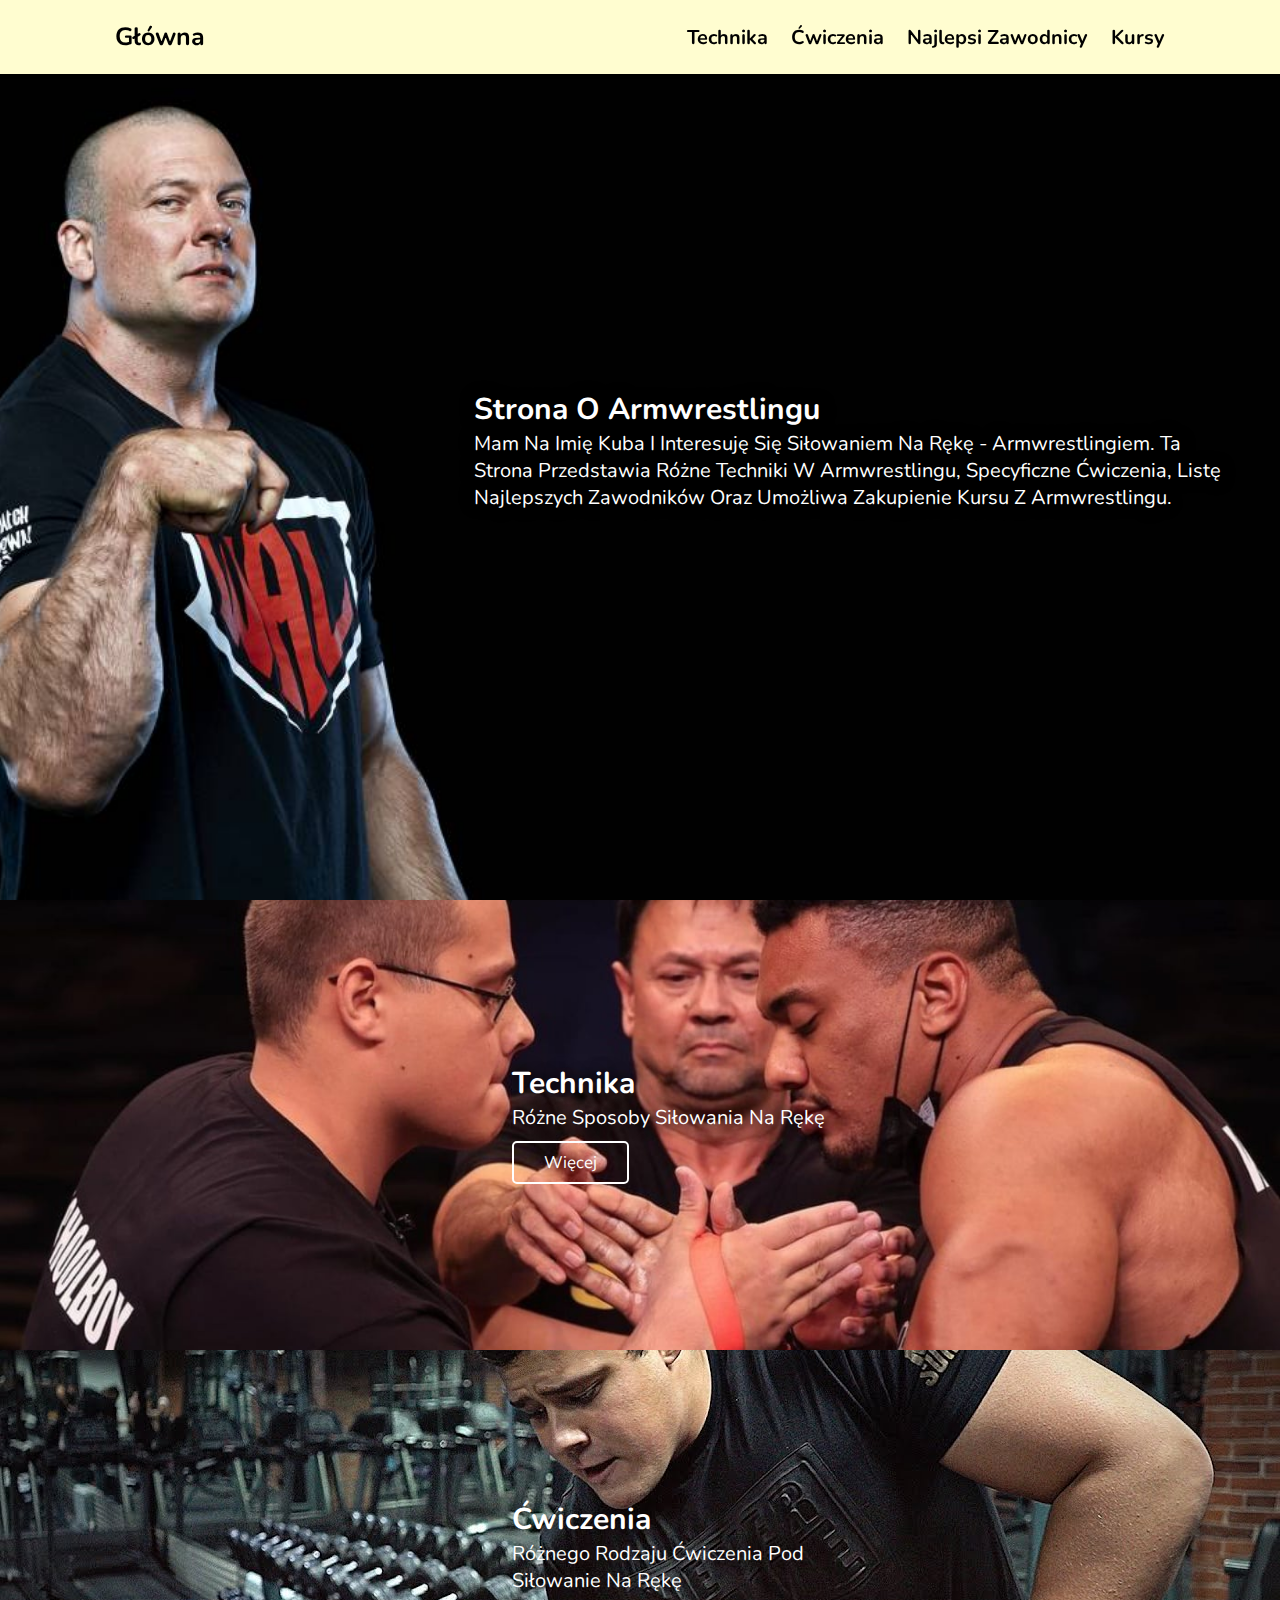
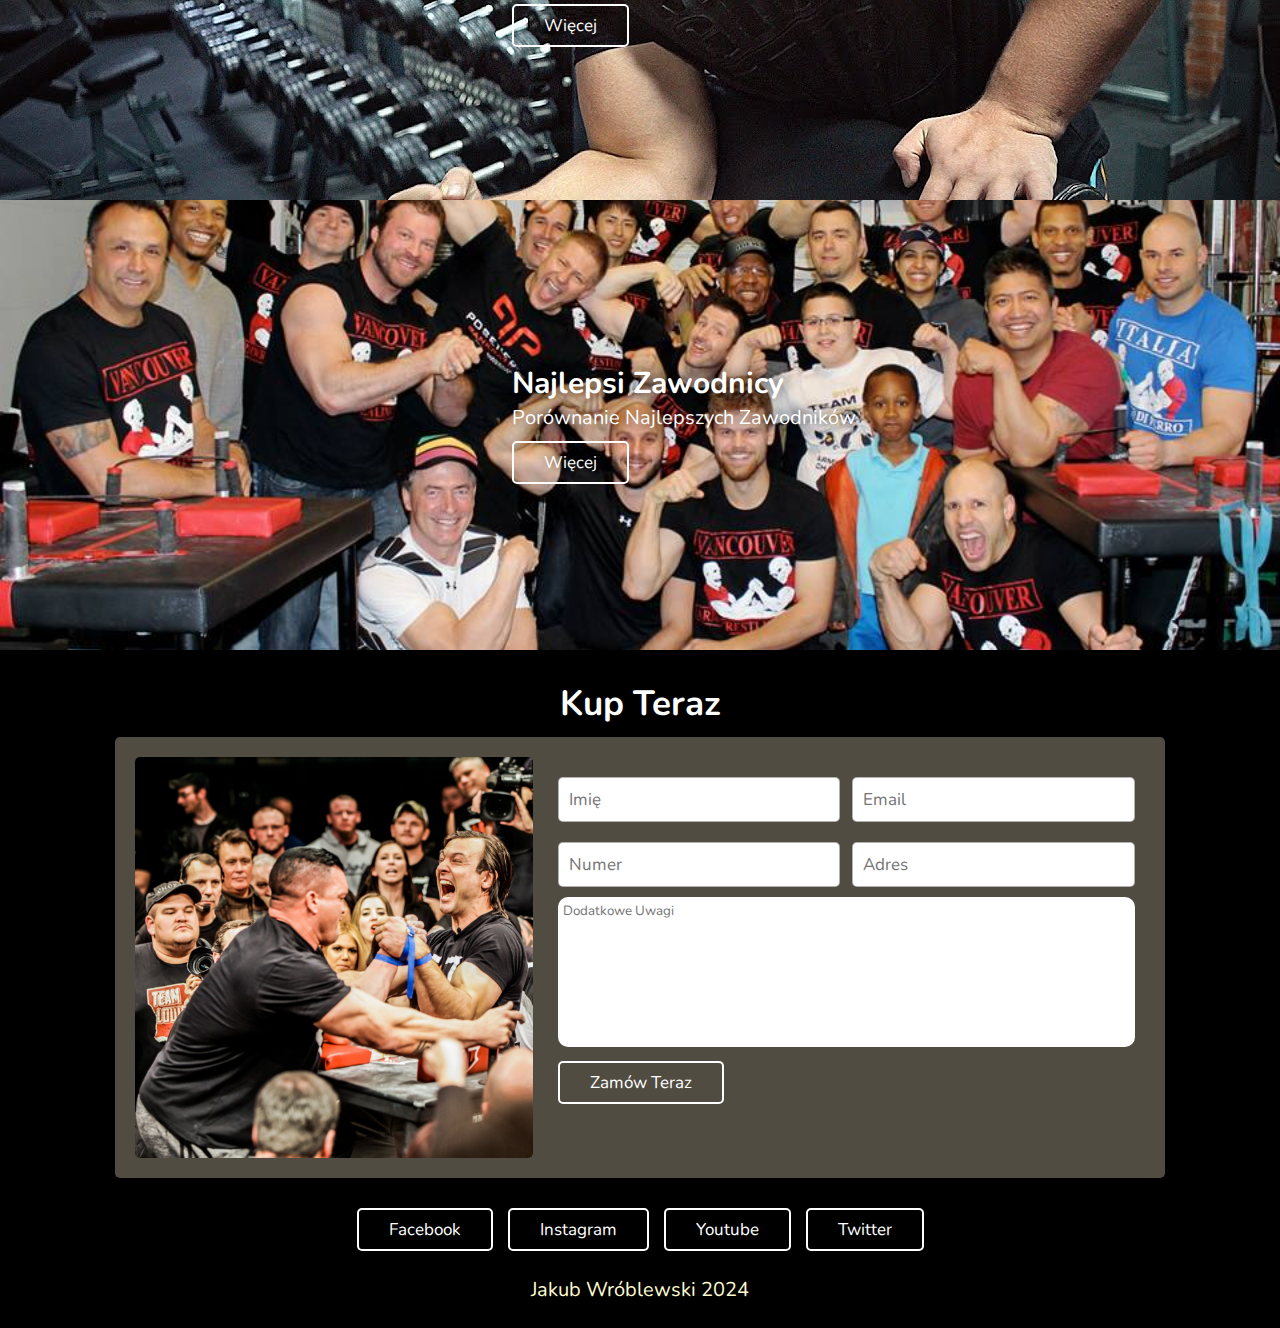
<file: index.html>
<!DOCTYPE html>
<html lang="pl">
<head>
    <meta charset="UTF-8">
    <meta http-equiv="X-UA-Compatible" content="IE=edge">
    <meta name="viewport" content="width=device-width, initial-scale=1.0">
    <meta name="author" content="Jakub Wróblewski">
    <meta name="description" content="armwrestling Page">
    <meta name="keywords" content="Arm, Strength, Power, Sport, Competition">
    <title>Armwrestling</title>
    <link rel="stylesheet" href="style.css">
    <link rel="stylesheet" href="https://cdnjs.cloudflare.com/ajax/libs/font-awesome/5.15.3/css/all.min.css">
    <script src="main.js" defer></script>
</head>


<body>
    <div class="container">
        <header>
            <a href="#" class="logo">Główna</a>
        
            <div id="menu-bar" class="fas fa-bars"></div>
        
            <nav class="navbar">
                <a href="movements.html">Technika</a>
                <a href="exercises.html">Ćwiczenia</a>
                <a href="bestArmwrestlers.html">Najlepsi zawodnicy</a>
                <a href="#Courses">Kursy</a>
            </nav>
        
        </header>
        
        
        <div id="WelcomeSec">
            <div class="WelcomeImage">
                <img src="Assets/arms/WelcomeDevon.jpg" alt="About">
            </div>
            <div class="WelcomeText">
                <h1 class="poppins-semibold prevent-select">Strona o armwrestlingu</h1>
                <p class="poppins-semibold prevent-select">Mam na imię Kuba i interesuję się siłowaniem na rękę - armwrestlingiem. Ta strona przedstawia różne techniki w armwrestlingu, specyficzne Ćwiczenia, listę najlepszych zawodników oraz umożliwa zakupienie kursu z armwrestlingu.</p>
            </div>
        </div>
        
        
        <div id="CategorySec">
            <div class="CategoryImage">
                <img src="Assets/arms/technic.jpg" alt="Technika">
            </div>
            <div class="CategoryText">
                <h1 class="poppins-semibold prevent-select">Technika</h1>
                <p class="poppins-semibold prevent-select">Różne sposoby siłowania na rękę</p>
                <a href="movements.html" class="btn">więcej</a>
            </div>
        </div>
        
        
        <div id="CategorySec">
            <div class="CategoryImage">
                <img src="Assets/arms/exer.jpg" alt="Cwiczenia">
            </div>
            <div class="CategoryText">
                <h1 class="poppins-semibold prevent-select">Ćwiczenia</h1>
                <p class="poppins-semibold prevent-select">Różnego rodzaju ćwiczenia pod siłowanie na rękę</p>
                <a href="exercises.html" class="btn">więcej</a>
            </div>
        </div>
        
        
        <div id="CategorySec">
            <div class="CategoryImage">
                <img src="Assets/arms/bestAth.jpg" alt="Zasady">
            </div>
            <div class="CategoryText">
                <h1 class="poppins-semibold prevent-select">Najlepsi zawodnicy</h1>
                <p class="poppins-semibold prevent-select">Porównanie najlepszych zawodników</p>
                <a href="bestArmwrestlers.html" class="btn">więcej</a>
            </div>
        </div>
        
        
        <section class="Courses" id="Courses">
        
            <h1 class="heading"> Kup teraz </h1>
        
            <div class="row">
        
                <div class="image">
                    <img src="Assets/arms/CoursePic.jpg" alt="Course">
                </div>
        
                <form action="">
        
                    <div class="inputBox">
                        <input type="text" placeholder="Imię">
                        <input type="email" placeholder="Email">
        
                    </div>
                    <div class="inputBox">
                        <input type="number" placeholder="Numer">
                        <input type="text" placeholder="Adres">
                    </div>
        
                    <textarea placeholder="Dodatkowe uwagi" name="" id="" cols="30" rows="10"></textarea>
        
                    <input type="submit" value="Zamów teraz" class="btn">
        
                </form>
        
            </div>
        
        </section>
        
        
        <footer>
            <div class="share">
                <a href="https://www.facebook.com/" target="_blank" class="btn">Facebook</a>
                <a href="https://www.instagram.com/" target="_blank" class="btn">Instagram</a>
                <a href="https://youtube.com/" target="_blank" class="btn">Youtube</a>
                <a href="https://twitter.com/home" target="_blank" class="btn">Twitter</a>
            </div>
        
            <h1 class="credit"><span>Jakub Wróblewski 2024</span></h1>
        </footer>
    </div>

</body>
</html>
</file>
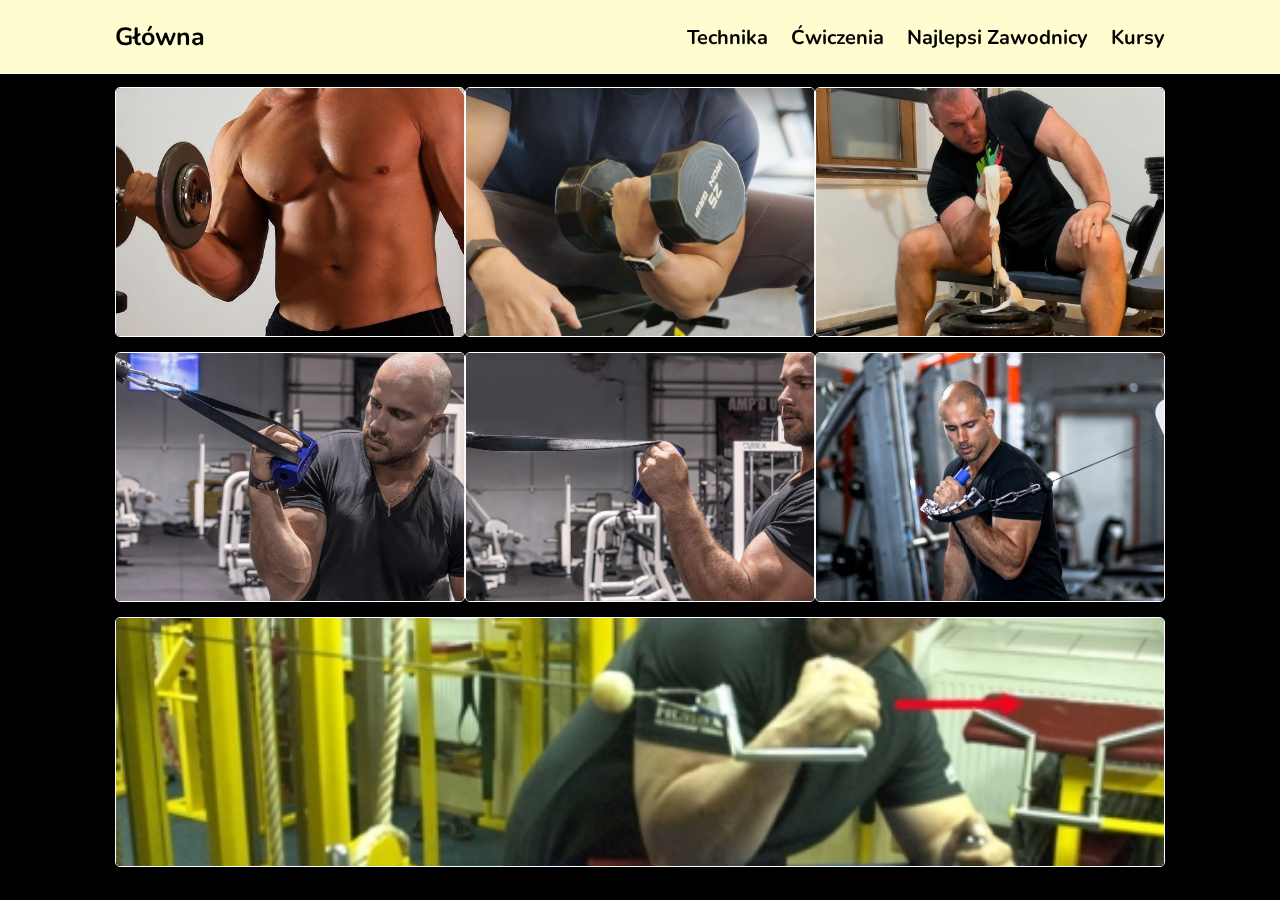
<file: exercises.html>
<!DOCTYPE html>
<html lang="pl">

<head>
    <meta charset="UTF-8">
    <meta http-equiv="X-UA-Compatible" content="IE=edge">
    <meta name="viewport" content="width=device-width, initial-scale=1.0">
    <meta name="author" content="Jakub Wróblewski">
    <meta name="description" content="armwrestling Page">
    <meta name="keywords" content="Arm, Strength, Power, Sport, Competition">
    <title>Exercises</title>
    <link rel="stylesheet" href="style.css">
    <link rel="stylesheet" href="https://cdnjs.cloudflare.com/ajax/libs/font-awesome/5.15.3/css/all.min.css">
    <script src="main.js" defer></script>
</head>


<body>
    <div class="container">
        
        <header>
            <a href="index.html" class="logo">Główna</a>
        
            <div id="menu-bar" class="fas fa-bars"></div>
        
            <nav class="navbar">
                <a href="movements.html">Technika</a>
                <a href="exercises.html">Ćwiczenia</a>
                <a href="bestArmwrestlers.html">Najlepsi zawodnicy</a>
                <a href="index.html">Kursy</a>
            </nav>
        
        </header>
        
        <section class="section" id="section">
        
            <h1 class="heading"><span> Ćwiczenia </span></h1>
        
            <div class="box-container">
        
                <div class="box">
                    <img src="Assets/arms/bicepCurl.jpg" alt="Ćwiczenie 1">
                    <div class="content">
                        <h3>Ćwiczenie 1</h3>
                        <p>Bicep curl</p>
                    </div>
                </div>
                <div class="box">
                    <img src="Assets/arms/wristCurl.png" alt="Ćwiczenie 2">
                    <div class="content">
                        <h3>Ćwiczenie 2</h3>
                        <p>Wrist curl</p>
                    </div>
                </div>
                <div class="box">
                    <img src="Assets/arms/pronation.jpg" alt="Ćwiczenie 3">
                    <div class="content">
                        <h3>Ćwiczenie 3</h3>
                        <p>Pronation</p>
                    </div>
                </div>
                <div class="box">
                    <img src="Assets/arms/grip.jpg" alt="Ćwiczenie 4">
                    <div class="content">
                        <h3>Ćwiczenie 4</h3>
                        <p>Grip</p>
                    </div>
                </div>
                <div class="box">
                    <img src="Assets/arms/cupExer.jpg" alt="Ćwiczenie 5">
                    <div class="content">
                        <h3>Ćwiczenie 5</h3>
                        <p>Cupping</p>
                    </div>
                </div>
                <div class="box">
                    <img src="Assets/arms/pressExer.jpg" alt="Ćwiczenie 6">
                    <div class="content">
                        <h3>Ćwiczenie 6</h3>
                        <p>Press</p>
                    </div>
                </div>
                <div class="box">
                    <img src="Assets/arms/sideExer.jpg" alt="Ćwiczenie 7">
                    <div class="content">
                        <h3>Ćwiczenie 7</h3>
                        <p>Side pressure</p>
                    </div>
                </div>
        
            </div>
        
        </section>
    </div>
    

</body>
</html>
</file>
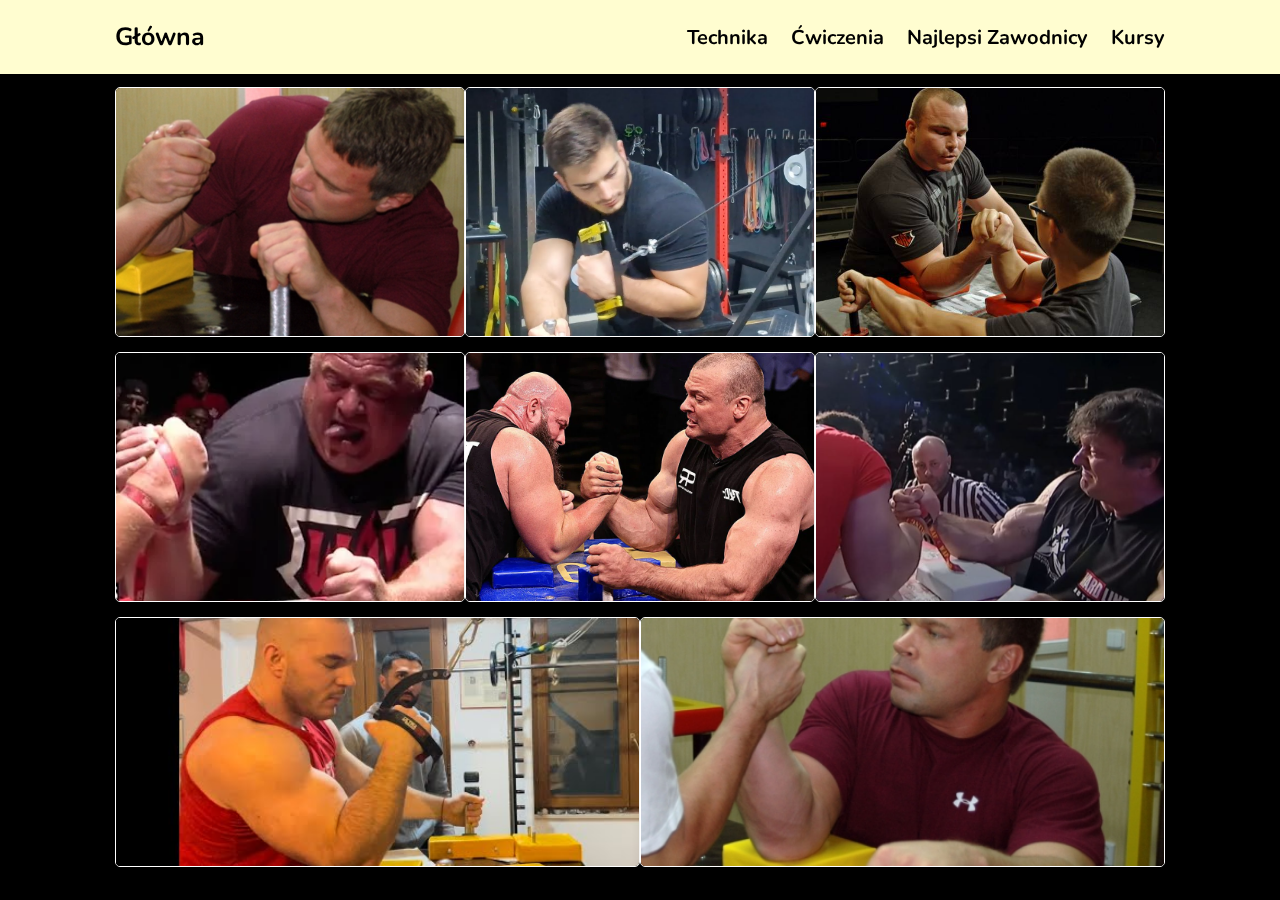
<file: movements.html>
<!DOCTYPE html>
<html lang="pl">

<head>
    <meta charset="UTF-8">
    <meta http-equiv="X-UA-Compatible" content="IE=edge">
    <meta name="viewport" content="width=device-width, initial-scale=1.0">
    <meta name="author" content="Jakub Wróblewski">
    <meta name="description" content="armwrestling Page">
    <meta name="keywords" content="Arm, Strength, Power, Sport, Competition">
    <title>Movements</title>
    <link rel="stylesheet" href="style.css">
    <link rel="stylesheet" href="https://cdnjs.cloudflare.com/ajax/libs/font-awesome/5.15.3/css/all.min.css">
    <script src="main.js" defer></script>
</head>


<body>
    <div class="container">

        <header>
            <a href="index.html" class="logo">Główna</a>
        
            <div id="menu-bar" class="fas fa-bars"></div>
        
            <nav class="navbar">
                <a href="movements.html">Technika</a>
                <a href="exercises.html">Ćwiczenia</a>
                <a href="bestArmwrestlers.html">Najlepsi zawodnicy</a>
                <a href="index.html">Kursy</a>
            </nav>
        
        </header>

        <section class="section" id="section">
        
            <h1 class="heading"><span> Różnego rodzaju techniki siłowania </span></h1>
        
            <div class="box-container">
        
                <div class="box">
                    <img src="Assets/arms/hook.jpg" alt="Hook">
                    <div class="content">
                        <h3>Hook</h3>
                        <p>Hak jest jedną z najpowszechniejszych technik w siłowaniu się na rękę</p>
                    </div>
                </div>
                <div class="box">
                    <img src="Assets/arms/trainSide.jpg" alt="Inside Hook">
                    <div class="content">
                        <h3>Inside Hook</h3>
                        <p>Hak jest jedną z najpowszechniejszych technik w siłowaniu się na rękę</p>
                    </div>
                </div>
                <div class="box">
                    <img src="Assets/arms/topRoll.jpg" alt="Top roll">
                    <div class="content">
                        <h3>Top roll</h3>
                        <p>Dowolny ruch zaliczany do „zewnętrznego” stylu siłowania się na rękę</p>
                    </div>
                </div>
                <div class="box">
                    <img src="Assets/arms/press.png" alt="Shoulder press">
                    <div class="content">
                        <h3>Shoulder press</h3>
                        <p>Wyciskanie tricepsów, naciskanie barków lub kręcenie barkami jest często opisywane jako trzeci główny ruch lub styl
                        siłowania się na rękę</p>
                    </div>
                </div>
                <div class="box">
                    <img src="Assets/arms/flop.jpg" alt="Flop Press">
                    <div class="content">
                        <h3>Flop Press</h3>
                        <p>Wyciskanie tricepsów, naciskanie barków lub kręcenie barkami jest często opisywane jako trzeci główny ruch lub styl
                        siłowania się na rękę</p>
                    </div>
                </div>
                <div class="box">
                    <img src="Assets/arms/cup.png" alt="Cupping">
                    <div class="content">
                        <h3>Cupping</h3>
                        <p>Używane w siłowaniu się na rękę do opisania siły zginania nadgarstka PRZY jednoczesnym użyciu palców</p>
                    </div>
                </div>
                <div class="box">
                    <img src="Assets/arms/back.jpg" alt="Back pressure">
                    <div class="content">
                        <h3>Back pressure</h3>
                        <p>Ten ruch jest częściej używany przez nowicjuszy, którzy próbują unieruchomić przeciwnika, przesuwając ręce w stronę
                        podkładki</p>
                    </div>
                </div>
                <div class="box">
                    <img src="Assets/arms/side.jpg" alt="Side pressure">
                    <div class="content">
                        <h3>Side pressure</h3>
                        <p>Obejmuje głównie siłę górnej części ciała, szczególnie mięśni piersiowych, która pomaga wygenerować siłę przeciwko
                        przeciwnikowi</p>
                    </div>
                </div>
        
            </div>
        
        </section>
    </div>


</body>

</html>
</file>
<file: style.css>
@import url('https://fonts.googleapis.com/css2?family=Nunito:wght@200;300;400;600;700&display=swap'); 

:root {
    --color: #FFFDD0;
}

*{
    font-family: 'Nunito', sans-serif;
    margin:0; padding: 0;
    box-sizing: border-box;
    outline: none; border: none;
    text-decoration: none;
    text-transform: capitalize;
    transition: all .2s linear;
}

*::selection{
    background:var(--color);
    color: #504C41;
}

html {
    font-size: 62.5%;
    overflow-x: hidden;
    scroll-behavior: smooth; 
    scroll-padding-top: 6rem;
}

body{
    background: #000;
}

section{
    padding: 2rem 9%;
}

.heading{
    text-align: center;
    font-size: 3.5rem;
    padding: 1rem;
    color: #ffffff;
}

.heading span {
    color: var(--color);
}

.btn{
    display: inline-block;
    padding: .8rem 3rem;
    border: .2rem solid #fff;
    color: #fff;
    cursor: pointer;
    font-size: 1.7rem;
    border-radius: .5rem;   
    position: relative;
    overflow: hidden;
    z-index: 0;
    margin-top: 1rem;
}

.btn::before{
    content: '';
    position: absolute;
    top: 0; right: 0;
    width: 0%;
    height: 100%;
    background: #fff;
    transition: .3s linear;
    z-index: -1;
}

.btn:hover::before{
    width: 100%;
    left: 0;
}

.btn:hover{
    color: #000;
}

header{
    position: fixed;
    top:0; left: 0; right:0;
    z-index: 1000;
    display: flex;
    align-items: center;
    justify-content: space-between;
    background: var(--color);
    padding: 2rem 9%;
    box-shadow: 0 .5rem rgba(0, 0, 0, .1);
}

header .logo {
    font-size: 2.5rem;
    font-weight: bolder;
    color: #000;
}

header a {
    color: #000;
}

header .navbar a {
    font-size: 2rem;
    margin-left: 2rem;
    color: #000;
    font-weight: bolder;
}

header .navbar a:hover {
    color: #9e9696;
}

#menu-bar{
    font-size: 3rem;
    cursor: pointer;
    color: #666;
    border: .1rem solid #666;
    border-radius: .3rem;
    padding: .5rem 1.5rem;
    display: none;
}


.prevent-select {
    -webkit-user-select: none;
    -khtml-user-select: none;
    -moz-user-select: none;
    -o-user-select: none;
    user-select: none;
}

.josefin-sans {
    font-family: "Josefin Sans", sans-serif;
    font-optical-sizing: auto;
    font-weight: 400;
    font-style: normal;
}

#WelcomeSec {
    display: flex;
    height: 100vh;
    overflow-x: hidden;
    overflow-y: hidden;
    scroll-behavior: smooth;
    scroll-snap-type: x mandatory;
    box-sizing: border-box;
    align-items: center;
}

.WelcomeImage {
    height: 100%;
    width: 100%;
    flex-shrink: 0;
    scroll-snap-align: center;
}

.WelcomeImage::-webkit-scrollbar {
    height: 100%;
    color: transparent;

}

.WelcomeImage>img {
    height: 100%;
    width: 100%;

    object-fit: cover;

    -webkit-user-select: none;
    -khtml-user-select: none;
    -moz-user-select: none;
    -o-user-select: none;
    user-select: none;
}

.WelcomeText {

    position: absolute;
    right: 0;
    text-align: left;
    width: 60%;
    color: white;
    text-shadow: 0 0 15px rgba(0, 0, 0, 1);

    margin: 3%;
    display: flex;
    flex-wrap: wrap;
}

.WelcomeText h1 {
    margin: 0;
    font-size: 3rem;

}

.WelcomeText p {
    margin: 0;
    width: 100%;
    font-size: 2rem;
}


#CategorySec {
    background-color: #000;
    display: flex;
    height: 50vh;
    overflow-x: hidden;
    overflow-y: hidden;
    scroll-behavior: smooth;
    scroll-snap-type: x mandatory;
    box-sizing: border-box;
    align-items: center;
}

.CategoryImage {
    height: 100%;
    width: 100%;
    flex-shrink: 0;
    scroll-snap-align: center;
}

.CategoryImage::-webkit-scrollbar {
    height: 100%;
    color: transparent;
}

.CategoryImage>img {
    height: 100%;
    width: 100%;

    object-fit: cover;

    -webkit-user-select: none;
    -khtml-user-select: none;
    -moz-user-select: none;
    -o-user-select: none;
    user-select: none;
}

.CategoryText {
    position: absolute;
    right: 0;
    text-align: left;
    width: 60%;
    color: white;
    text-shadow: 0 0 15px rgba(0, 0, 0, 1);
}

.CategoryText h1 {
    margin: 0;
    font-size: 3rem;
}

.CategoryText p {
    margin: 0;
    width: 50%;
    font-size: 2rem;
}


.section .box-container {
    display: flex;
    flex-wrap: wrap;
    row-gap: 1.5rem;
}

.section .box-container .box {
    height: 25rem;
    flex: 1 1 30rem;
    border: 1px solid #fff;
    box-shadow: 0 .5rem 1rem rgba(0, 0, 0, .1);
    border-radius: .5rem;
    position: relative;
    overflow: hidden;
}

.section .box-container .box img {
    height: 100%;
    width: 100%;
    object-fit: cover;
}

.section .box-container .box .content {
    position: absolute;
    top: -100%;
    left: 0;
    height: 100%;
    width: 100%;
    background: rgba(255, 255, 255, .9);
    padding: 2rem;
    padding-top: 5rem;
    text-align: center;
}

.section .box-container .box .content h3 {
    font-size: 2.5rem;
    color: #333;
}

.section .box-container .box .content p {
    font-size: 1.5rem;
    color: #666;
    padding: 1rem 0;
}

.section .box-container .box:hover .content {
    top: 0;
}

.Courses .row{
    padding: 2rem;
    box-shadow: 0 .5rem 1 rem rgba(0, 0, 0, .1);
    background: #504C41;
    display: flex;
    flex-wrap: wrap;
    gap: 1.5rem;
    border-radius: .5rem;
}

.Courses .row .image{
    flex: 1 1 30rem;
}

.Courses .row .image img{
    height: 100%;
    width: 100%;
    object-fit: cover;
    border-radius: .5rem;
}

.Courses .row form{
    flex: 1 1 50rem;
    padding: 1rem;
}

.Courses .row form .inputBox{
    display: flex;
    justify-content: space-between;
    flex-wrap: wrap;
}

.Courses .row form .inputBox input, .order .row form textarea{
    padding: 1rem;
    margin: 1rem 0;
    font-size: 1.7rem;
    color: var(--color);
    text-transform: none;
    border: .1rem solid rgba(0, 0, 0, .3);
    border-radius: .5rem;
    width: 49%;
}

.Courses .row form textarea{
    width: 100%;
    resize: none;
    height: 15rem;
    border-radius: 10px;
    padding: 0.5rem
}

.Courses .row form .btn{
    background: none;
}

.Courses .row form .btn:hover{
    background: var(--color);
}

footer{
    background: #000;
    text-align: center;
}

footer .share{
    display: flex;
    gap: 1.5rem;
    justify-content: center;
    flex-wrap: wrap;
}

footer .credit{
    padding: 2.5rem 1rem;
    color: #fff;
    font-weight: normal;
    font-size: 2rem;
}

footer .credit span{
    color: var(--color);
}


@media(max-width:991px){

    html {
        font-size: 55%; /* responsywanosc */
    }
    
    header{
        padding:2rem;
    }

    section {
        padding: 2rem;
    }
}

@media(max-width:768px){

    #menu-bar{
        display: initial;
    }

    header .navbar{
        position: absolute;
        top:100%; left: 0; right: 0;
        background: #f7f7f7;
        border-top: .1rem solid rgba(0, 0, 0, .1);
        clip-path: polygon(0 0, 100% 0, 100% 0, 0 0);
    }

    header .navbar.active{
        clip-path: polygon(0 0, 100% 0, 100% 100%, 0 100%);
    }

    header .navbar a{
        margin: 1.5rem;
        padding: 1.5rem;
        display: block;
        border: .2rem solid rgba(0, 0, 0, .1);
        border-left: .5rem solid var(--color);
        background: #fff;
    }

}

@media(max-width:450px) {

    html {
        font-size: 50%; 
    }

    .order .row form .inputBox input{
        width: 100%;
    }
}
</file>
